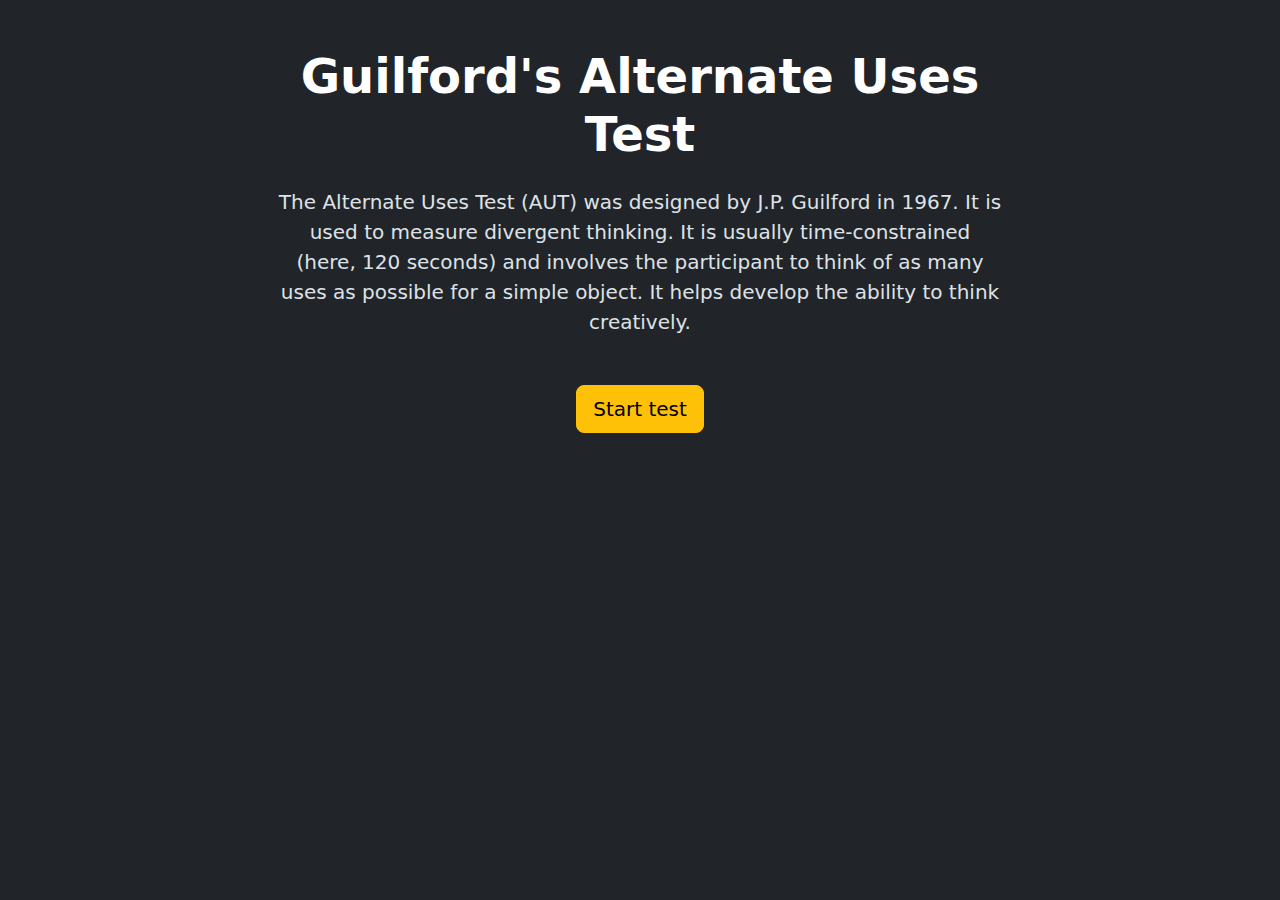
<file: index.html>
<!doctype html>
<html lang="en">
  <head>
    <meta charset="utf-8">
    <meta name="viewport" content="width=device-width, initial-scale=1">
    <title>Guilford test</title>
    <link href="https://cdn.jsdelivr.net/npm/bootstrap@5.3.3/dist/css/bootstrap.min.css" rel="stylesheet" integrity="sha384-QWTKZyjpPEjISv5WaRU9OFeRpok6YctnYmDr5pNlyT2bRjXh0JMhjY6hW+ALEwIH" crossorigin="anonymous">
  </head>
  <body data-bs-theme="dark">
    <div class="container col-7 text-center my-5">
        <h1 class="display-5 fw-bold text-body-emphasis mb-4">Guilford's Alternate Uses Test</h1>
        <p class="lead mb-5">The Alternate Uses Test (AUT) was designed by J.P. Guilford in 1967. It is used to measure divergent thinking. It is usually time-constrained (here, 120 seconds) and involves the participant to think of as many uses as possible for a simple object. It helps develop the ability to think creatively.</p>
        <button id="start-btn" type="button" class="btn btn-warning btn-lg">Start test</button>
    </div>
    <script src="https://cdn.jsdelivr.net/npm/bootstrap@5.3.3/dist/js/bootstrap.bundle.min.js" integrity="sha384-YvpcrYf0tY3lHB60NNkmXc5s9fDVZLESaAA55NDzOxhy9GkcIdslK1eN7N6jIeHz" crossorigin="anonymous"></script>
    <script src="https://ajax.googleapis.com/ajax/libs/jquery/3.7.1/jquery.min.js"></script>
    <script src="index.js"></script>
  </body>
</html>
</file>
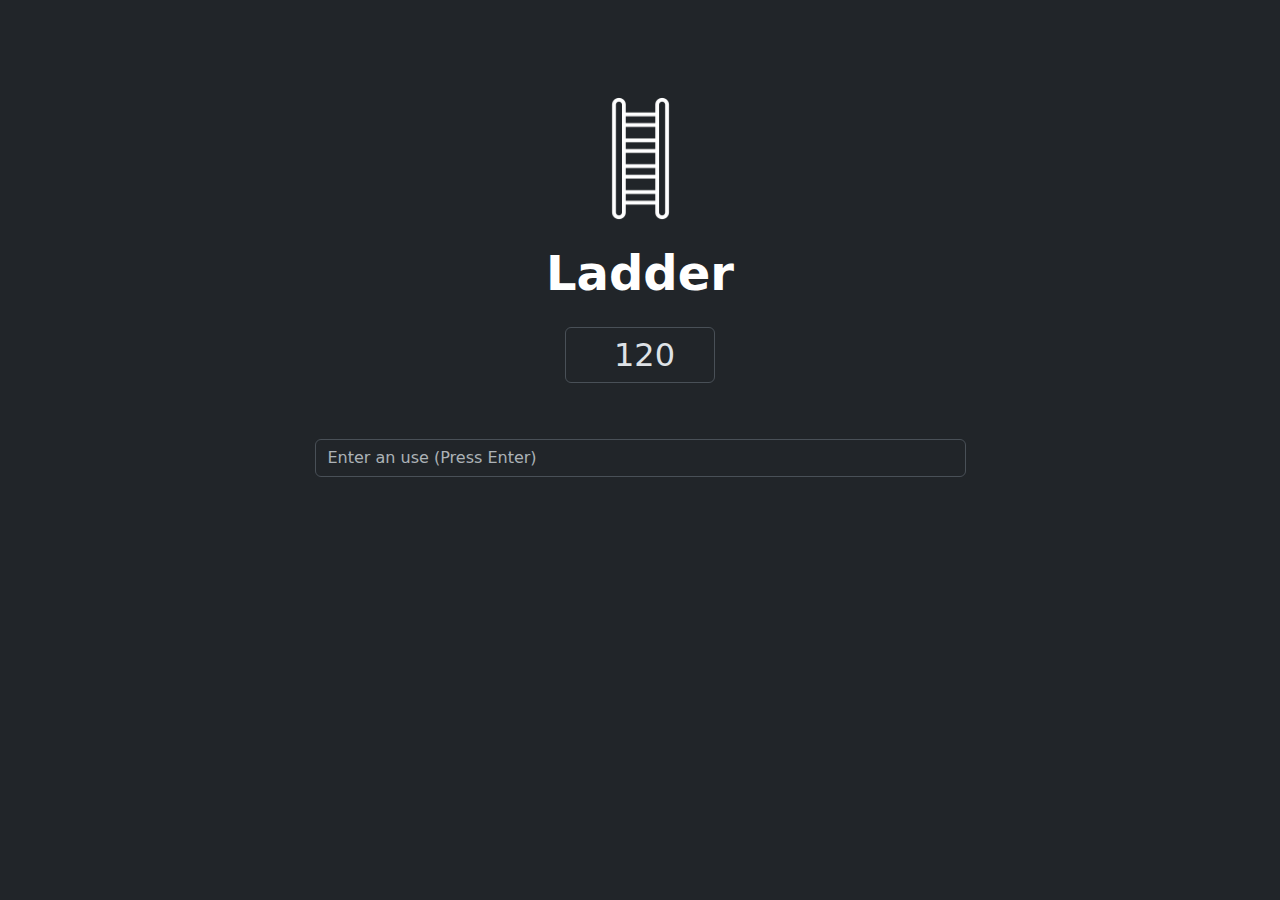
<file: test.html>
<!doctype html>
<html lang="en">

  <head>
    <meta charset="utf-8">
    <meta name="viewport" content="width=device-width, initial-scale=1">
    <title>Guilford test</title>
    <link href="https://cdn.jsdelivr.net/npm/bootstrap@5.3.3/dist/css/bootstrap.min.css" rel="stylesheet" integrity="sha384-QWTKZyjpPEjISv5WaRU9OFeRpok6YctnYmDr5pNlyT2bRjXh0JMhjY6hW+ALEwIH" crossorigin="anonymous">
    <link rel="stylesheet" href="styles/styles.css">
  </head>

  <body data-bs-theme="dark">
    <div id="test-container" class="container">
      <div class="px-4 pt-5 mt-5 text-center">
        <img id="img" class="d-block mx-auto mb-4" src="images/bandage.png" alt="" height="125">
        <h1 id="img-name" class="display-5 fw-bold text-body-emphasis">bandage</h1>
      </div>
      <div>
        <div class="text-center mt-4 mb-5">
          <h2 id="countdown" class="border rounded px-5 py-2 d-inline-block" style="width: 150px;">120</h2>
        </div>
      </div>
      <div class="col-7 mx-auto">
        <input id="aut-input" type="text" class="form-control" placeholder="Enter an use (Press Enter)" required>
      </div>
    </div>

    <div id="results-container" class="container col-8 col-lg-4 text-center my-5" hidden>
      <h1 class="display-5 fw-bold text-body-emphasis mb-4">Results</h1>
      <p class="lead mb-5">The following uses were entered for <em id="img-name-span"></em>:</p>
      <ol id="results-list" class="list-group list-group-numbered">
      </ol>
  </div>

    <script src="https://cdn.jsdelivr.net/npm/bootstrap@5.3.3/dist/js/bootstrap.bundle.min.js" integrity="sha384-YvpcrYf0tY3lHB60NNkmXc5s9fDVZLESaAA55NDzOxhy9GkcIdslK1eN7N6jIeHz" crossorigin="anonymous"></script>
    <script src="https://ajax.googleapis.com/ajax/libs/jquery/3.7.1/jquery.min.js"></script>
    <script src="index.js"></script>
  </body>
</html>
</file>
<file: styles/styles.css>
img{
    filter: invert(100%) !important;
}
</file>
